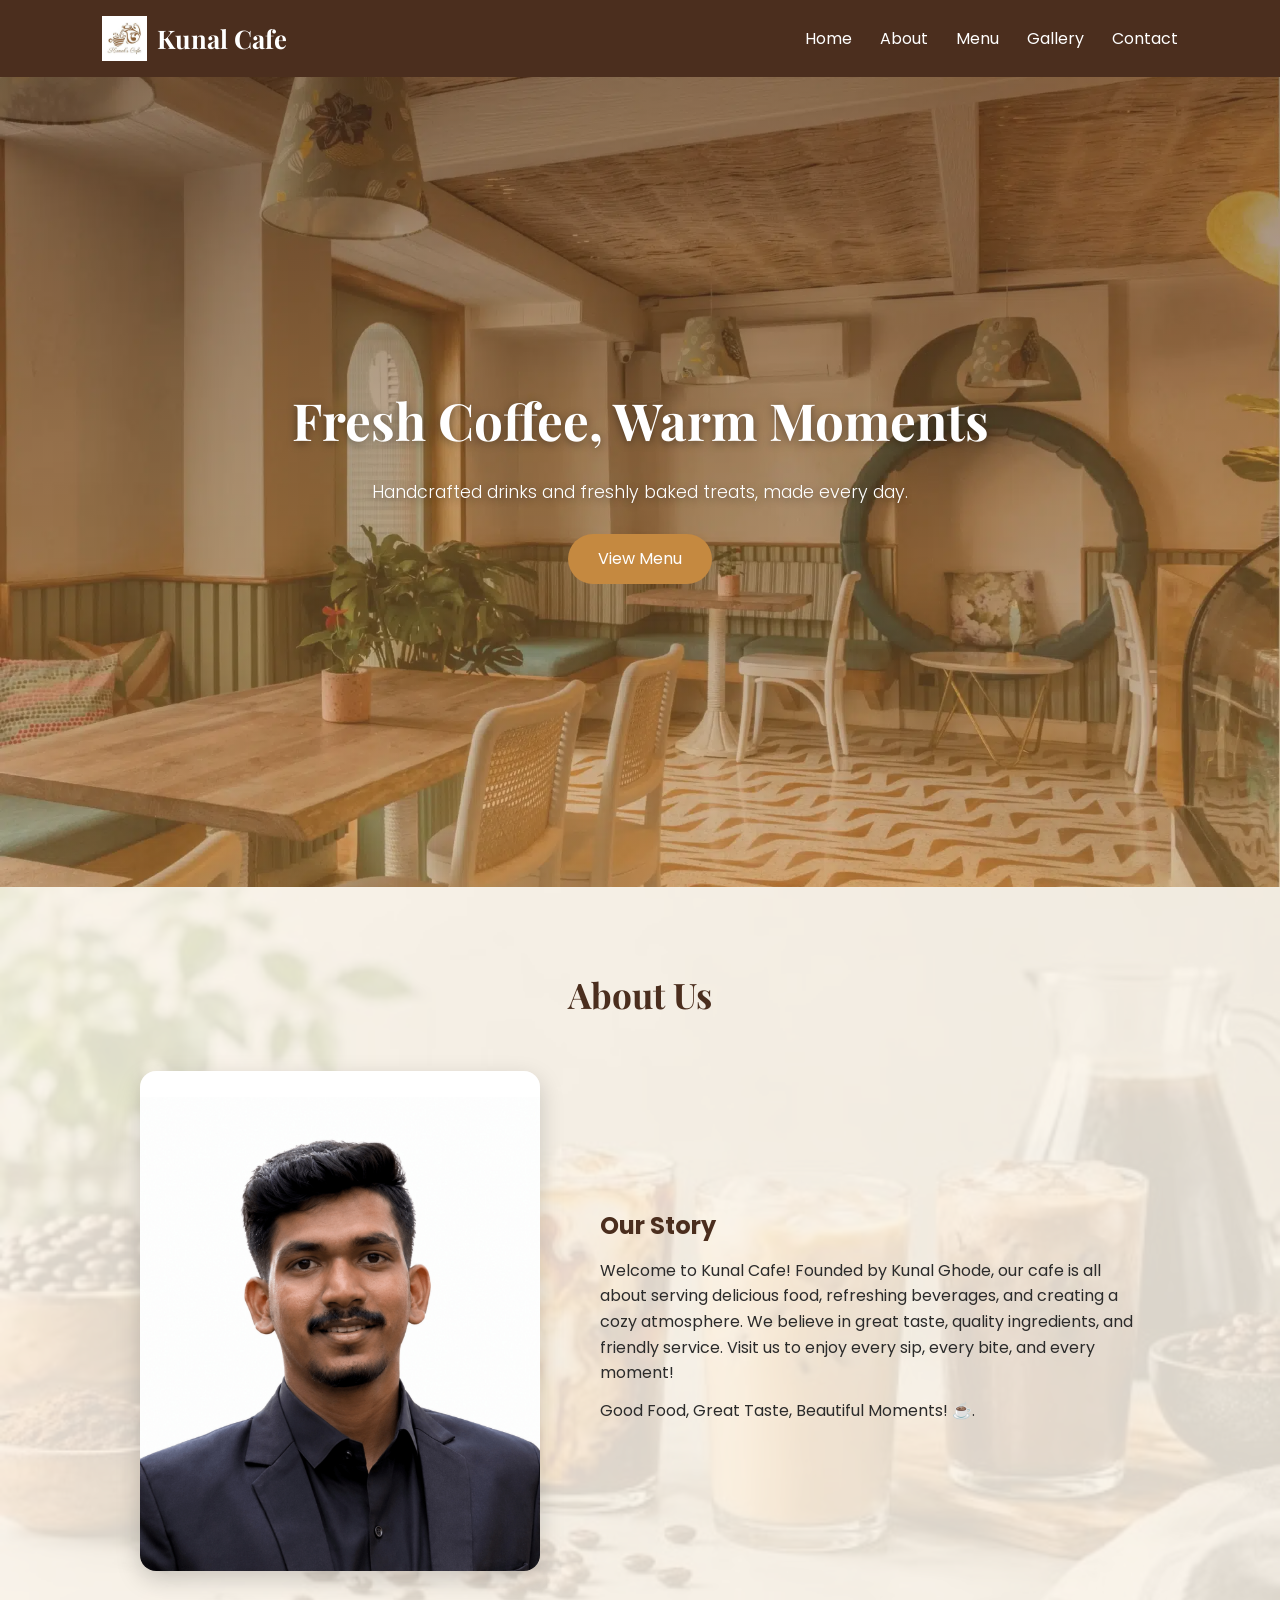
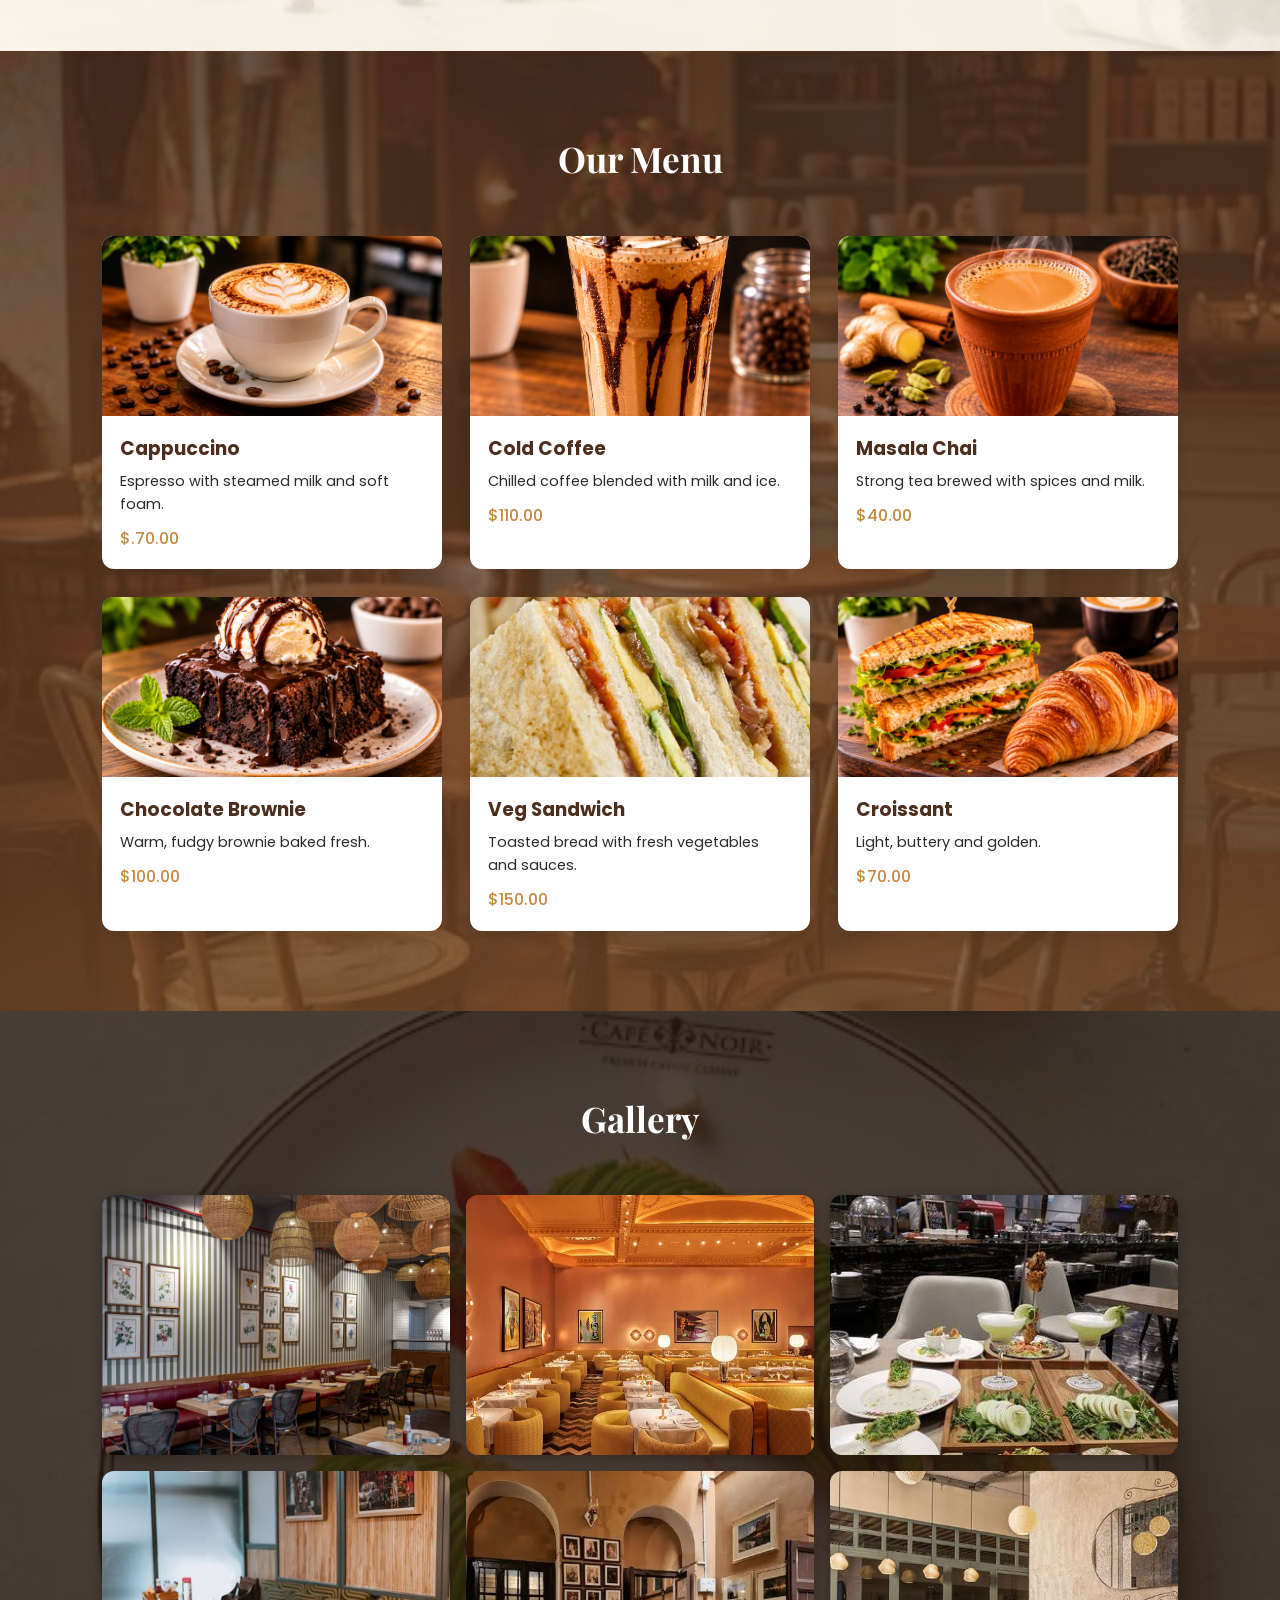
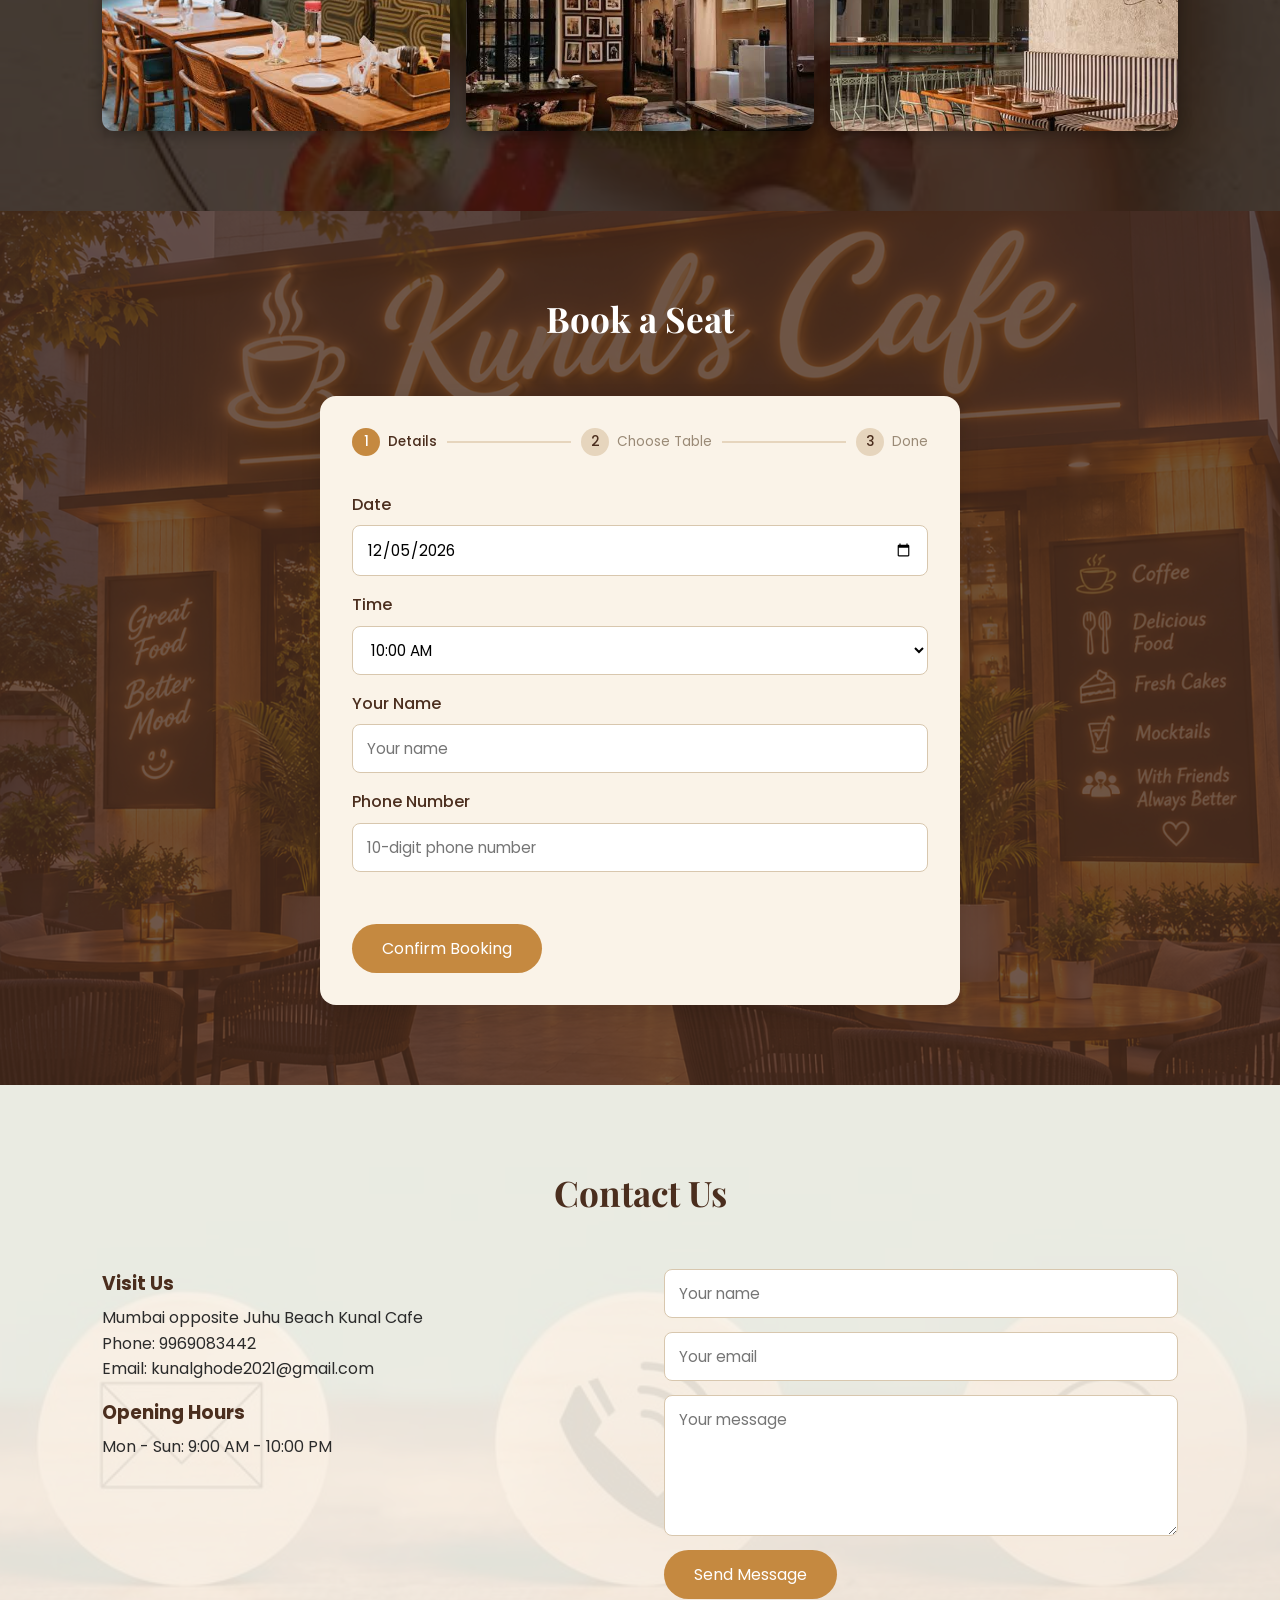
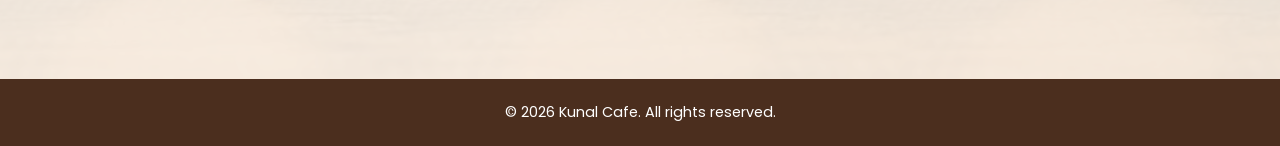
<file: index.html>
<!DOCTYPE html>
<html lang="en">
<head>
  <meta charset="UTF-8">
  <meta name="viewport" content="width=device-width, initial-scale=1.0">
  <title>Kunal Cafe</title>
  <!-- Google Fonts: one heading font + one body font -->
  <link rel="preconnect" href="https://fonts.googleapis.com">
  <link rel="preconnect" href="https://fonts.gstatic.com" crossorigin>
  <link href="https://fonts.googleapis.com/css2?family=Playfair+Display:wght@600;700&family=Poppins:wght@300;400;500&display=swap" rel="stylesheet">
  <link rel="stylesheet" href="style.css">
    
</head>
<body>

  <!-- ========== NAVBAR ========== -->
  <header class="navbar">
    
    <a href="#home" class="logo">
  <img src="KunalCafe.jpg" alt="Kunal Cafe logo">
  <span>Kunal Cafe</span>
     </a>

    <nav>
      <ul class="nav-links">
        <li><a href="#home">Home</a></li>
        <li><a href="#about">About</a></li>
        <li><a href="#menu">Menu</a></li>
        <li><a href="#gallery">Gallery</a></li>
        <li><a href="#contact">Contact</a></li>
      </ul>
    </nav>
  </header>

  <!-- ========== HERO ========== -->
  <section class="hero" id="home">
    <div class="hero-content">
      

      <h1>Fresh Coffee, Warm Moments</h1>
      <p>Handcrafted drinks and freshly baked treats, made every day.</p>
      <a href="#menu" class="btn">View Menu</a>
    </div>
  </section>

  <!-- ========== ABOUT ========== -->
  <section class="section" id="about">
  <h2 class="section-title">About Us</h2>
  <div class="about-grid">
    <div class="about-photo">
      <img src="KUNALPHOTO.jpg" alt="Inside our cafe">
    </div>
    <div class="about-text">
      <h3>Our Story</h3>
      <!-- Write your own story here -->
      <p>Welcome to Kunal Cafe! Founded by Kunal Ghode, our cafe is all about serving delicious food,
         refreshing beverages, and creating a cozy atmosphere. We believe in great taste, quality ingredients, 
         and friendly service. Visit us to enjoy every sip, every bite, and every moment!</p>
      <p>Good Food, Great Taste, Beautiful Moments! ☕.</p>
    </div>
  </div>
</section>
  <!-- ========== MENU ========== -->
  <section class="section section-light" id="menu">
    <h2 class="section-title">Our Menu</h2>

    <div class="menu-grid">

      <!-- Prices below are placeholders. Replace with your own. -->
      <article class="card">
        <div class="card-img">
          <img src="Coffee.png" alt="Coffee">
        </div>
        <div class="card-body">
          <h3>Cappuccino</h3>
          <p>Espresso with steamed milk and soft foam.</p>
          <span class="price">$.70.00</span>
        </div>
      </article>

      <article class="card">
        <div class="card-img">
          <img src="IcedCoffeet.png" alt="Cold Coffee">
        </div>
        <div class="card-body">
          <h3>Cold Coffee</h3>
          <p>Chilled coffee blended with milk and ice.</p>
          <span class="price">$110.00</span>
        </div>
      </article>

      <article class="card">
        <div class="card-img">
          <img src="Maslachai.png" alt="Masala Chai">
        </div>
        <div class="card-body">
          <h3>Masala Chai</h3>
          <p>Strong tea brewed with spices and milk.</p>
          <span class="price">$40.00</span>
        </div>
      </article>

      <article class="card">
        <div class="card-img">
          <img src="Brownie.png" alt="Chocolate Brownie">
        </div>
        <div class="card-body">
          <h3>Chocolate Brownie</h3>
          <p>Warm, fudgy brownie baked fresh.</p>
          <span class="price">$100.00</span>
        </div>
      </article>

      <article class="card">
        <div class="card-img">
          <img src="Club_sandwich.webp" alt="Veg Sandwich">
        </div>
        <div class="card-body">
          <h3>Veg Sandwich</h3>
          <p>Toasted bread with fresh vegetables and sauces.</p>
          <span class="price">$150.00</span>
        </div>
      </article>

      <article class="card">
        <div class="card-img">
          <img src="GrilledSandwich.png" alt="Croissant">
        </div>
        <div class="card-body">
          <h3>Croissant</h3>
          <p>Light, buttery and golden.</p>
          <span class="price">$70.00</span>
        </div>
      </article>

    </div>
  </section>

  <!-- ========== GALLERY ========== -->
    
  <section class="section" id="gallery">
    <h2 class="section-title">Gallery</h2>

    <div class="gallery-grid">

      <div class="gallery-item">
        <img src="FirstGallery.webp" alt="Cafe interior">
      </div>

      <div class="gallery-item">
        <img src="$_Gallery.jpg" alt="Fresh coffee">
      </div>

      <div class="gallery-item">
        <img src="6_Gallery.jpg" alt="Baked treats">
      </div>

      <div class="gallery-item">
        <img src="2_Gallery.jpg" alt="Cafe seating">
      </div>

      <div class="gallery-item">
        <img src="5_Gallery.jpg" alt="Coffee beans">
      </div>

      <div class="gallery-item">
        <img src="3_Gallery.jpg" alt="Latte art">
      </div>

    </div>
  </section>



  <!-- ========== SEAT BOOKING ========== -->
  <section class="section" id="booking">
    <h2 class="section-title">Book a Seat</h2>

    <div class="booking-box">

      <!-- Progress bar -->
      <div class="progress">
        <div class="progress-step active"><span>1</span> Details</div>
        <div class="progress-line"></div>
        <div class="progress-step"><span>2</span> Choose Table</div>
        <div class="progress-line"></div>
        <div class="progress-step"><span>3</span> Done</div>
      </div>

      <!-- STEP 1: details -->
      <div class="booking-step active" id="step-1">
        <div class="booking-form">
          <label for="booking-date">Date</label>
          <input type="date" id="booking-date">

          <label for="booking-time">Time</label>
          <select id="booking-time">
            <option value="10:00">10:00 AM</option>
            <option value="12:00">12:00 PM</option>
            <option value="14:00">02:00 PM</option>
            <option value="16:00">04:00 PM</option>
            <option value="18:00">06:00 PM</option>
            <option value="20:00">08:00 PM</option>
          </select>

          <label for="booking-name">Your Name</label>
          <input type="text" id="booking-name" placeholder="Your name">

          <label for="booking-phone">Phone Number</label>
          <input type="tel" id="booking-phone" placeholder="10-digit phone number">
        </div>

        <p class="booking-message" id="step1-message"></p>
        <button type="button" class="btn" id="confirm-details-btn">Confirm Booking</button>
      </div>

      <!-- STEP 2: choose table -->
      <div class="booking-step" id="step-2">
        <p class="booking-summary" id="booking-summary"></p>

        <div class="legend">
          <span><i class="dot dot-free"></i> Available</span>
          <span><i class="dot dot-selected"></i> Selected</span>
          <span><i class="dot dot-booked"></i> Booked</span>
        </div>

        <!-- JavaScript creates the table buttons here -->
        <div class="seat-grid" id="seat-grid"></div>

        <p id="selected-info">No table selected</p>
        <p class="booking-message" id="step2-message"></p>

        <div class="button-row">
          <button type="button" class="btn btn-outline" id="back-btn">Back</button>
          <button type="button" class="btn" id="confirm-seat-btn">Confirm Seat</button>
        </div>
      </div>

      <!-- STEP 3: success -->
      <div class="booking-step" id="step-3">
        <div class="success-box">
          <div class="success-icon">✓</div>
          <h3>Booking Confirmed</h3>
          <p class="booking-summary" id="final-summary"></p>
          <button type="button" class="btn" id="new-booking-btn">Book Another Seat</button>
        </div>
      </div>

    </div>
  </section>

  <!-- ========== CONTACT ========== -->
  <section class="section section-light" id="contact">
    <h2 class="section-title">Contact Us</h2>
    <div class="contact-grid">
      <div class="contact-info">
        <h3>Visit Us</h3>
        <p>Mumbai opposite Juhu Beach Kunal Cafe</p>
        <p>Phone: 9969083442</p>
        <p>Email: kunalghode2021@gmail.com</p>
        <h3>Opening Hours</h3>
        <p>Mon - Sun: 9:00 AM - 10:00 PM</p>
      </div>

      <!-- This form only shows the layout. Making it send messages needs JavaScript + a backend (a later step). -->
      <form class="contact-form">
        <input type="text" placeholder="Your name" required>
        <input type="email" placeholder="Your email" required>
        <textarea rows="5" placeholder="Your message" required></textarea>
        <button type="submit" class="btn">Send Message</button>
      </form>
    </div>
  </section>

  <!-- ========== FOOTER ========== -->
    <footer class="footer">
    <p>&copy; 2026 Kunal Cafe. All rights reserved.</p>
  </footer>

  <script src="script.js"></script>
</body>
</html>
</file>
<file: style.css>
/* ========== RESET + VARIABLES ========== */
* {
  margin: 0;
  padding: 0;
  box-sizing: border-box;
}



:root {
  --brown: #4b2e1e;      /* main dark color */
  --caramel: #c58940;    /* accent color */
  --cream: #faf3e8;      /* light background */
  --text: #2b2b2b;
  --white: #ffffff;
}



html {
  scroll-behavior: smooth;
}

body {
  font-family: 'Poppins', sans-serif;
  color: var(--text);
  line-height: 1.6;
}

a {
  text-decoration: none;
  color: inherit;
}

ul {
  list-style: none;
}

/* ========== NAVBAR (Flexbox) ========== */
.navbar {
  position: sticky;           /* stays at top while scrolling */
  top: 0;
  z-index: 100;
  display: flex;
  justify-content: space-between;
  align-items: center;
  padding: 16px 8%;
  background: var(--brown);
  color: var(--white);
}

/* ========== LOGO ========== */
.logo {
  display: flex;               /* puts the image and name side by side */
  align-items: center;         /* keeps them vertically centered */
  gap: 10px;                   /* space between logo and name */
  font-family: 'Playfair Display', serif;
  font-size: 1.6rem;
  font-weight: 700;
}

.logo img {
  width: 45px;                 /* logo size */
  height: 45px;
  object-fit: contain;         /* shows the full logo without cropping */
  border-radius: 0;            /* removes the rounded corners from the global img rule */
}


.nav-links {
  display: flex;
  gap: 28px;
}

.nav-links a {
  transition: color 0.3s;
}

.nav-links a:hover {
  color: var(--caramel);
}

/* ========== HERO ========== */
.hero {
  position: relative;            /* needed for the warm overlay layer */
  min-height: 90vh;
  display: flex;
  align-items: center;
  justify-content: center;
  text-align: center;
  padding: 0 8%;
  color: var(--white);

  /* your photo in the background */
  background-image: url('1__JUHU.webp');
  background-size: cover;        /* photo fills the whole area */
  background-position: center;   /* keeps the middle of the photo visible */
  background-repeat: no-repeat;
}

/* Warm effect: a brown/orange layer on top of the photo, behind the text */
.hero::before {
  content: "";
  position: absolute;
  inset: 0;                      /* covers the whole hero */
  background: linear-gradient(
    to bottom,
    rgba(75, 46, 30, 0.55),      /* dark brown at top */
    rgba(197, 137, 64, 0.45)     /* warm caramel at bottom */
  );
}


/* Text stays in front of the warm layer */
.hero-content {
  position: relative;
  z-index: 1;
}

.hero h1 {
  font-family: 'Playfair Display', serif;
  font-size: 3.2rem;
  margin-bottom: 16px;
  text-shadow: 0 2px 10px rgba(0, 0, 0, 0.4);   /* makes text easier to read */
}

.hero p {
  font-size: 1.1rem;
  margin-bottom: 28px;
  font-weight: 300;
  text-shadow: 0 2px 8px rgba(0, 0, 0, 0.4);
}

/* ========== BUTTON ========== */
.btn {
  display: inline-block;
  padding: 12px 30px;
  background: var(--caramel);
  color: var(--white);
  border: none;
  border-radius: 30px;
  font-family: inherit;
  font-size: 1rem;
  cursor: pointer;
  transition: transform 0.3s, background 0.3s;
}

.btn:hover {
  background: #a9702f;
  transform: translateY(-3px);
}


/* ========== SECTION BACKGROUND PHOTOS ========== */

/* Shared setup: every photo section gets a layer for the overlay */
#about,
#menu,
#gallery,
#booking,
#contact {
  position: relative;            /* needed for the overlay layer */
  background-size: cover;
  background-position: center;
  background-repeat: no-repeat;
}

/* The overlay layer sits on top of the photo, behind the content */
#about::before,
#menu::before,
#gallery::before,
#booking::before,
#contact::before {
  content: "";
  position: absolute;
  inset: 0;                      /* covers the whole section */
}

/* Content stays in front of the overlay */
#about > *,
#menu > *,
#gallery > *,
#booking > *,
#contact > * {
  position: relative;
  z-index: 1;
}

/* ---- ABOUT ---- */
#about {
  background-image: url('ColdDrink.jpg');     /* change to your file name */
}
#about::before {
  background: rgba(250, 243, 232, 0.88);
}

/* ---- MENU ---- */
#menu {
  background-image: url('AboutPage.jpg');      /* change to your file name */
}
#menu::before {
  background: linear-gradient(
    to bottom,
    rgba(75, 46, 30, 0.80),
    rgba(120, 75, 40, 0.75)
  );
}
#menu .section-title {
  color: var(--white);
}

/* ---- GALLERY ---- */
#gallery {
  background-image: url('Green.jpg');   /* change to your file name */
}
#gallery::before {
  background: rgba(40, 25, 15, 0.82);
}
#gallery .section-title {
  color: var(--white);
}

/* ---- BOOKING ---- */
#booking {
  background-image: url('Kunal.png');   /* change to your file name */
}
#booking::before {
  background: rgba(75, 46, 30, 0.80);
}
#booking .section-title {
  color: var(--white);
}

/* ---- CONTACT ---- */
#contact {
  background-image: url('Contact.jpg');   /* change to your file name */
}
#contact::before {
  background: rgba(250, 243, 232, 0.90);
}
/* ========== SECTIONS ========== */
.section {
  padding: 80px 8%;
}

.section-light {
  background: var(--cream);
}

.section-title {
  font-family: 'Playfair Display', serif;
  font-size: 2.2rem;
  text-align: center;
  color: var(--brown);
  margin-bottom: 48px;
}

/* ========== IMAGE PLACEHOLDER ========== */
.img-placeholder {
  display: flex;
  align-items: center;
  justify-content: center;
  min-height: 260px;
  background: #e6d5bd;
  color: #7a5c3e;
  border-radius: 12px;
  font-size: 0.9rem;
}

.img-placeholder.small {
  min-height: 170px;
  border-radius: 12px 12px 0 0;
}

/* If you use real <img> tags, this keeps them neat */
img {
  width: 100%;
  height: 100%;
  object-fit: cover;
  border-radius: 12px;
}

/* ========== ABOUT (Grid) ========== */
.about-grid {
  display: grid;
  grid-template-columns: 1fr 1fr;
  gap: 48px;
  align-items: center;
}

.about-text h3 {
  font-size: 1.5rem;
  color: var(--brown);
  margin-bottom: 12px;
}

.about-text p {
  margin-bottom: 12px;
}


/* ========== ABOUT: photo fixed in a box ========== */
/* ========== ABOUT: layout ========== */
.about-grid {
  display: grid;
  grid-template-columns: minmax(280px, 400px) 1fr;  /* photo column is limited, text takes the rest */
  gap: 60px;
  align-items: center;
  max-width: 1000px;
  margin: 0 auto;              /* keeps everything centered on big screens */
}

/* ========== ABOUT: photo in a portrait frame ========== */
.about-photo {
  width: 100%;
  aspect-ratio: 4 / 5;         /* portrait frame: always 4 wide, 5 tall */
  overflow: hidden;
  border-radius: 16px;
  box-shadow: 0 8px 24px rgba(0, 0, 0, 0.18);
}

.about-photo img {
  width: 100%;
  height: 100%;
  object-fit: cover;           /* fills the frame without stretching */
  object-position: center top; /* keeps your head and face visible */
  display: block;
}
/* ========== MENU CARDS (Grid) ========== */
.menu-grid {
  display: grid;
  grid-template-columns: repeat(3, 1fr);
  gap: 28px;
}

.card {
  background: var(--white);
  border-radius: 12px;
  box-shadow: 0 4px 14px rgba(0, 0, 0, 0.08);
  overflow: hidden;
  transition: transform 0.3s, box-shadow 0.3s;
}

.card:hover {
  transform: translateY(-8px);
  box-shadow: 0 10px 24px rgba(0, 0, 0, 0.15);
}

/* ========== MENU CARD PHOTOS ========== */
.card-img {
  height: 200px;               /* fixed photo box, same for all cards */
  overflow: hidden;            /* hides the extra part of big photos */
}

.card-img img {
  width: 100%;
  height: 100%;
  object-fit: cover;           /* fills the box without stretching */
  object-position: center;
  border-radius: 0;            /* the card already has rounded top corners */
  display: block;
  transition: transform 0.4s;
}

/* Photo zooms in slowly when you hover on the card */
.card:hover .card-img img {
  transform: scale(1.08);
}

.card-body {
  padding: 18px;
}

.card-body h3 {
  color: var(--brown);
  margin-bottom: 6px;
}

.card-body p {
  font-size: 0.9rem;
  margin-bottom: 10px;
}

.price {
  font-weight: 500;
  color: var(--caramel);
}

  .card-img {
    height: 180px;
  }
  
/* ========== GALLERY (Grid) ========== */
.gallery-grid {
  display: grid;
  grid-template-columns: repeat(3, 1fr);
  gap: 16px;
}


.gallery-grid .img-placeholder:hover {
  transform: scale(1.03);
}

/* ========== GALLERY PHOTOS ========== */
.gallery-item {
  height: 260px;               /* fixed box, same for all photos */
  overflow: hidden;            /* keeps the zoom effect inside the box */
  border-radius: 12px;
  box-shadow: 0 4px 14px rgba(0, 0, 0, 0.3);
  cursor: pointer;
}

.gallery-item img {
  width: 100%;
  height: 100%;
  object-fit: cover;           /* fills the box without stretching */
  object-position: center;
  border-radius: 0;
  display: block;
  transition: transform 0.4s, filter 0.4s;
}

/* Hover: photo zooms in and gets a little brighter */
.gallery-item:hover img {
  transform: scale(1.1);
  filter: brightness(1.1);
}
/* ========== CONTACT ========== */
.contact-grid {
  display: grid;
  grid-template-columns: 1fr 1fr;
  gap: 48px;
}

.contact-info h3 {
  color: var(--brown);
  margin: 16px 0 6px;
}

.contact-info h3:first-child {
  margin-top: 0;
}

.contact-form {
  display: flex;
  flex-direction: column;
  gap: 14px;
}

.contact-form input,
.contact-form textarea {
  padding: 12px 14px;
  border: 1px solid #d8c7ae;
  border-radius: 8px;
  font-family: inherit;
  font-size: 0.95rem;
}

.contact-form input:focus,
.contact-form textarea:focus {
  outline: none;
  border-color: var(--caramel);
}

.contact-form .btn {
  align-self: flex-start;
}

/* ========== FOOTER ========== */
.footer {
  background: var(--brown);
  color: var(--white);
  text-align: center;
  padding: 22px;
  font-size: 0.9rem;
}

/* ========== RESPONSIVE (tablet) ========== */
@media (max-width: 900px) {
  .menu-grid,
  .gallery-grid {
    grid-template-columns: repeat(2, 1fr);
  }
}

/* ========== RESPONSIVE (phone) ========== */
@media (max-width: 600px) {
  .navbar {
    flex-direction: column;
    gap: 10px;
  }

  .nav-links {
    gap: 16px;
    font-size: 0.9rem;
  }

  .hero h1 {
    font-size: 2.2rem;
  }

  .about-grid,
  .contact-grid,
  .menu-grid,
  .gallery-grid {
    grid-template-columns: 1fr;
  }

  .section {
    padding: 60px 6%;
  }
}

/* ========== SEAT BOOKING ========== */
.booking-box {
  max-width: 640px;
  margin: 0 auto;
  padding: 32px;
  background: var(--cream);
  border-radius: 16px;
  box-shadow: 0 6px 20px rgba(0, 0, 0, 0.12);
}

/* ---- Progress bar ---- */
.progress {
  display: flex;
  align-items: center;
  justify-content: center;
  gap: 10px;
  margin-bottom: 28px;
  font-size: 0.85rem;
  color: #9a8a76;
}

.progress-step {
  display: flex;
  align-items: center;
  gap: 8px;
}

.progress-step span {
  display: inline-flex;
  align-items: center;
  justify-content: center;
  width: 28px;
  height: 28px;
  border-radius: 50%;
  background: #e6d5bd;
  color: var(--brown);
  font-weight: 500;
}

.progress-step.active { color: var(--brown); font-weight: 500; }
.progress-step.active span { background: var(--caramel); color: var(--white); }
.progress-step.done span { background: var(--brown); color: var(--white); }

.progress-line {
  flex: 1;
  height: 2px;
  background: #e6d5bd;
}

/* ---- Steps: only the active one shows ---- */
.booking-step {
  display: none;
}

.booking-step.active {
  display: block;
}

/* ---- Step 1 form ---- */
.booking-form {
  display: flex;
  flex-direction: column;
  gap: 8px;
  margin-bottom: 16px;
}

.booking-form label {
  font-weight: 500;
  color: var(--brown);
  margin-top: 8px;
}

.booking-form input,
.booking-form select {
  padding: 12px 14px;
  border: 1px solid #d8c7ae;
  border-radius: 8px;
  font-family: inherit;
  font-size: 0.95rem;
  background: var(--white);
}

.booking-form input:focus,
.booking-form select:focus {
  outline: none;
  border-color: var(--caramel);
}

/* ---- Messages ---- */
.booking-message {
  min-height: 24px;
  margin-bottom: 12px;
  font-weight: 500;
}

.booking-message.error { color: #b3261e; }

/* ---- Step 2 ---- */
.booking-summary {
  white-space: pre-line;       /* shows line breaks from JavaScript */
  color: var(--brown);
  margin-bottom: 16px;
}

.legend {
  display: flex;
  gap: 16px;
  flex-wrap: wrap;
  font-size: 0.85rem;
  margin-bottom: 16px;
}

.dot {
  display: inline-block;
  width: 14px;
  height: 14px;
  border-radius: 4px;
  margin-right: 6px;
  vertical-align: middle;
}

.dot-free     { background: var(--white); border: 2px solid var(--caramel); }
.dot-selected { background: var(--caramel); }
.dot-booked   { background: #bdbdbd; }

.seat-grid {
  display: grid;
  grid-template-columns: repeat(4, 1fr);
  gap: 12px;
  margin-bottom: 16px;
}

.seat {
  padding: 14px 0;
  background: var(--white);
  border: 2px solid var(--caramel);
  border-radius: 10px;
  color: var(--brown);
  font-family: inherit;
  font-weight: 500;
  cursor: pointer;
  transition: transform 0.2s, background 0.2s;
}

.seat:hover { transform: translateY(-3px); }

.seat.selected {
  background: var(--caramel);
  color: var(--white);
}

.seat.booked {
  background: #bdbdbd;
  border-color: #bdbdbd;
  color: #777;
  cursor: not-allowed;
}

.seat.booked:hover { transform: none; }

#selected-info {
  margin-bottom: 8px;
  color: var(--brown);
}

.button-row {
  display: flex;
  gap: 12px;
}

.btn-outline {
  background: transparent;
  color: var(--brown);
  border: 2px solid var(--brown);
}

.btn-outline:hover {
  background: var(--brown);
  color: var(--white);
}

/* ---- Step 3 ---- */
.success-box {
  text-align: center;
}

.success-icon {
  width: 64px;
  height: 64px;
  margin: 0 auto 16px;
  display: flex;
  align-items: center;
  justify-content: center;
  border-radius: 50%;
  background: #2e7d32;
  color: var(--white);
  font-size: 2rem;
}

.success-box h3 {
  color: var(--brown);
  font-size: 1.5rem;
  margin-bottom: 12px;
}


 

 /* ========== BOOKING: phone version ========== */
@media (max-width: 600px) {
  .booking-box {
    padding: 20px;
  }

  .progress {
    font-size: 0;              /* hides the step names on small screens */
  }

  .progress-step span {
    font-size: 0.85rem;        /* keeps the step numbers visible */
  }
}

  .card-img {
    height: 180px;
  }
</file>
